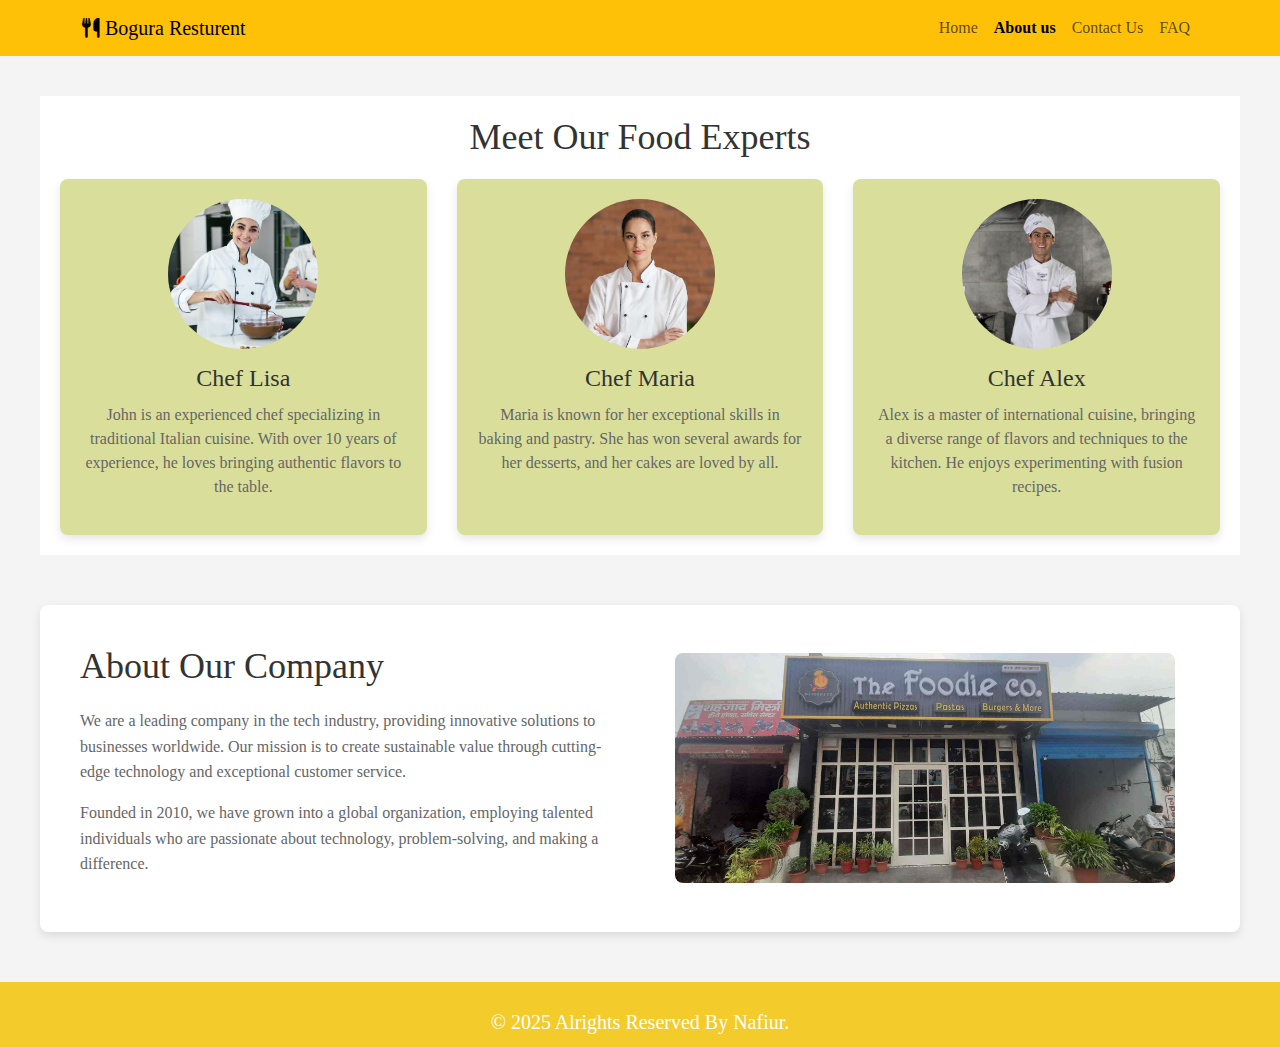
<file: About us.html>
<!DOCTYPE html>
<html lang="en">
<head>
    <meta charset="UTF-8">
    <meta name="viewport" content="width=device-width, initial-scale=1.0">
    <title>Foodie</title>

    <!-- favicon-->
    <link rel="shortcut icon" href="./favicon.svg" type="image/svg+xml">


    <link rel="stylesheet" href="css/bootstrap.min.css">
    <link rel="stylesheet" href="About us.css">
    <link rel="stylesheet" href="fontawesome/css/all.min.css">
</head>
<body>

<!-- Navbar Section start here -->  
<nav class="navbar navbar-expand-lg bg-warning">
    <div class="container">
    
      <a class="navbar-brand" href="index.html">
        <i class="fa-solid fa-utensils"></i>
        Bogura Resturent</a>
      
      
      <button class="navbar-toggler" type="button" data-bs-toggle="collapse" data-bs-target="#navbarSupportedContent" aria-controls="navbarSupportedContent" aria-expanded="false" aria-label="Toggle navigation">
        <span class="navbar-toggler-icon"></span>
      </button>
      
      
      <div class="collapse navbar-collapse" id="navbarSupportedContent">
        <ul class="navbar-nav ms-auto mb-2 mb-lg-0">
        
          <li class="nav-item">
            <a class="nav-link" href="index.html">Home</a>
          </li>
          
          <li class="nav-item">
            <a class="nav-link active" aria-current="page" href="About us.html" target="_blank"><b>About us</b></a>
          </li>
          
          <li class="nav-item">
            <a class="nav-link" href="Contact us.html">Contact Us</a>
          </li>
          
          <li class="nav-item">
            <a class="nav-link" href="FAQ.html">FAQ</a>
          </li>

          
        </ul>
        
      </div>
    </div>
    <p id="displayTime"></p>
  </nav>
 
  <!--End navbar-->

      <!-- Food Staff Profiles Section -->
      <section class="food-staff-section">
        <h1>Meet Our Food Experts</h1>

        <div class="food-staff-container">
            <!-- Staff Member 1 -->
            <div class="food-staff-profile">
                <img src="img/Chef1.jpg" alt="Chef 1">
                <h3>Chef Lisa</h3>
                <p>John is an experienced chef specializing in traditional Italian cuisine. With over 10 years of experience, he loves bringing authentic flavors to the table.</p>
            </div>

            <!-- Staff Member 2 -->
            <div class="food-staff-profile">
                <img src="img/chef2.jpg" alt="Chef 2">
                <h3>Chef Maria</h3>
                <p>Maria is known for her exceptional skills in baking and pastry. She has won several awards for her desserts, and her cakes are loved by all.</p>
            </div>

            <!-- Staff Member 3 -->
            <div class="food-staff-profile">
                <img src="img/Chef3.png" alt="Chef 3">
                <h3>Chef Alex</h3>
                <p>Alex is a master of international cuisine, bringing a diverse range of flavors and techniques to the kitchen. He enjoys experimenting with fusion recipes.</p>
            </div>
        </div>
    </section>

    <!--Stuff Section End-->

        <!-- About Company Section -->
        <section class="about-us">
          <div class="about-content">
              <div class="about-text">
                  <h1>About Our Company</h1>
                  <p>We are a leading company in the tech industry, providing innovative solutions to businesses worldwide. Our mission is to create sustainable value through cutting-edge technology and exceptional customer service.</p>
                  <p>Founded in 2010, we have grown into a global organization, employing talented individuals who are passionate about technology, problem-solving, and making a difference.</p>
              </div>
              <div class="about-image">
                  <img src="img/company.jpg" alt="Our Company">
              </div>
          </div>
      </section>

      <!--Footer-->
<footer class="footer">
  <p class="copyright">© 2025 Alrights Reserved By Nafiur.</p>
  </footer>
  


<script src="js/bootstrap.min.js"></script>
<script src="js/script.js"></script>
</body>
</html>
</file>
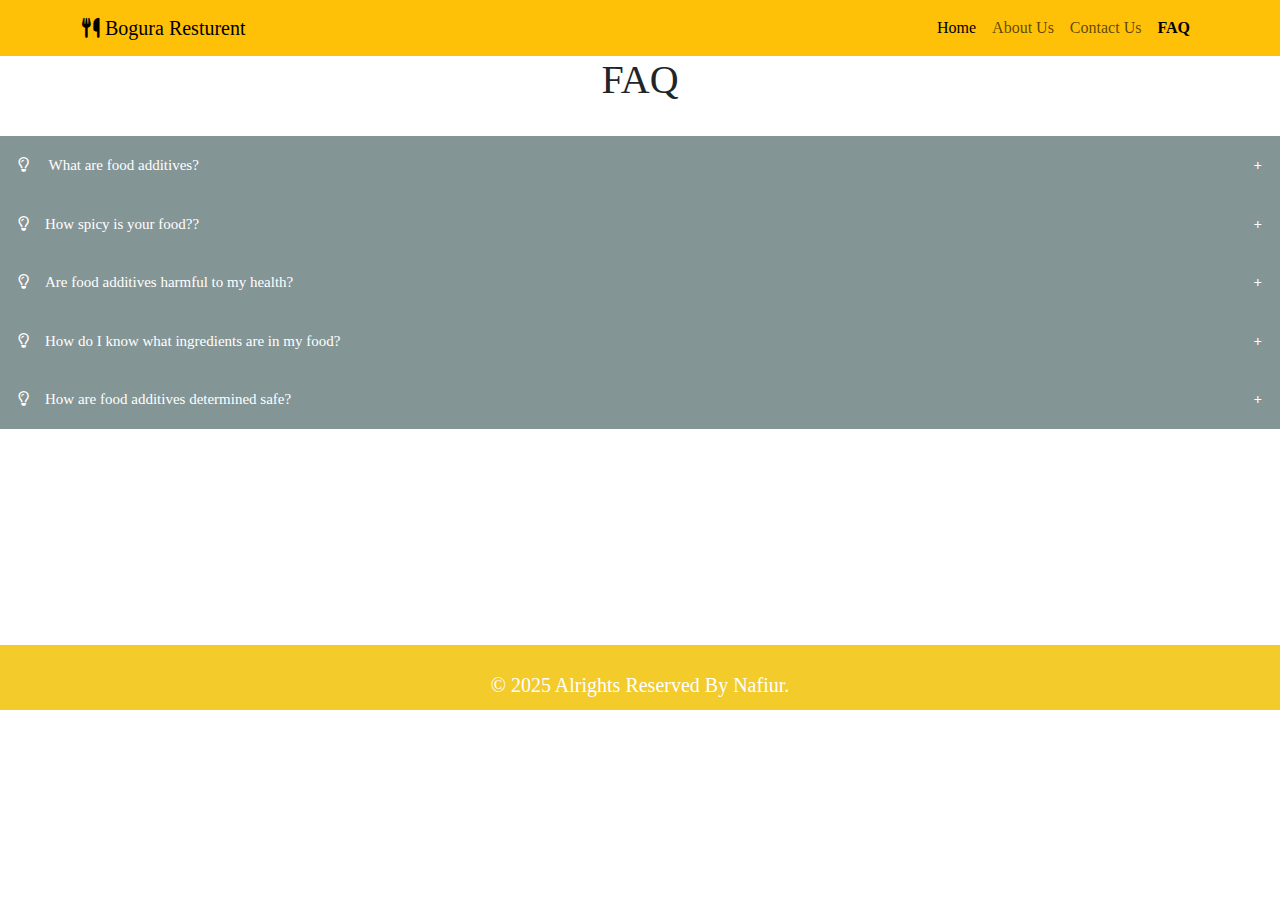
<file: FAQ.html>
<!DOCTYPE html>
<html lang="en">
<head>
    <meta charset="UTF-8">
    <meta name="viewport" content="width=device-width, initial-scale=1.0">
    <title>Foodie</title>

    <!-- favicon-->
    <link rel="shortcut icon" href="./favicon.svg" type="image/svg+xml">


    <link rel="stylesheet" href="css/bootstrap.min.css">
    <link rel="stylesheet" href="FAQ.css">
    <link rel="stylesheet" href="fontawesome/css/all.min.css">
</head>
<body>

<!-- Navbar Section start here -->  
<nav class="navbar navbar-expand-lg bg-warning">
    <div class="container">
    
      <a class="navbar-brand" href="index.html">
        <i class="fa-solid fa-utensils"></i>
        Bogura Resturent</a>
      
      
      <button class="navbar-toggler" type="button" data-bs-toggle="collapse" data-bs-target="#navbarSupportedContent" aria-controls="navbarSupportedContent" aria-expanded="false" aria-label="Toggle navigation">
        <span class="navbar-toggler-icon"></span>
      </button>
      
      
      <div class="collapse navbar-collapse" id="navbarSupportedContent">
        <ul class="navbar-nav ms-auto mb-2 mb-lg-0">
        
          <li class="nav-item">
            <a class="nav-link active" href="index.html">Home</a>
          </li>
          
          <li class="nav-item">
            <a class="nav-link" href="About us.html">About Us</a>
          </li>
          
          <li class="nav-item">
            <a class="nav-link" href="Contact us.html">Contact Us</a>
          </li>
          
          <li class="nav-item">
            <a class="nav-link active" aria-current="page" href="FAQ.html" target="_blank"><b>FAQ</b></a>
          </li>

          
        </ul>
        
      </div>
    </div>
    <p id="displayTime"></p>
  </nav>
 
  <!--End navbar-->

<!--FAQ Section-->
<!--FAQ Section-->
<h1 class="team-h1">FAQ</h1>
<br>

<button class="collapsible"><i class="far fa-lightbulb"></i> What are food additives?</button>

<div class="content">
    <p>A food ingredient is any substance that is added to a food to achieve a desired effect.  Direct food additives are used in foods to impart specific technological or functional qualities. For example, stabilizers are used to help prevent separation of nutrients in milk products, while phosphates are used as a leavening agent in baked goods. Indirect additives are not intentionally added to food, but may be present in trace amounts as a result of processing, packaging, shipping or storage. Both direct and indirect food additives are controlled by national regulatory authorities, such as the U.S. Food and Drug Administration.  Any food ingredient must be proven safe to be used in foods.</p>
</div>

<button class="collapsible"><i class="far fa-lightbulb"></i>How spicy is your food??</button>

<div class="content">
    <p>Our dishes range from mild to spicy(HOT!). We’re happy to adjust the spice level to your preference – just let your server know!</p>
</div>

<button class="collapsible"><i class="far fa-lightbulb"></i>Are food additives harmful to my health?</button>

<div class="content">
    <p>
      Food safety is and always will be the primary objective for food ingredient manufacturers.  Before food additives can be added to foods, they must be reviewed and deemed safe for their intended use by either the Food and Drug Administration or a panel of experts. These experts examine studies and all scientific information related to a particular substance and must conclude that the substance is safe for its intended use. Many food additives actually help make foods safer and more enjoyable by ensuring they do not spoil in transport or storage, maintain desirable characteristics, and remain uniform from batch to batch.  Additives may also have beneficial health effects. For example, some food additives such as stabilizers and emulsifiers help ensure vitamins and nutrients do not separate out of a food or beverage.</p>
</div>

<button class="collapsible"><i class="far fa-lightbulb"></i>How do I know what ingredients are in my food?</button>

<div class="content">
    <p>In the United States, food manufacturers are required to include a list of used ingredients on all packaged foods and beverages. Ingredients are listed in descending order by weight, meaning the ingredient that weighs the most in the final product is listed first and the ingredient that weighs the least is listed last. The ingredient list is placed on the same label panel as the name and address of the manufacturer, packer or distributor, so you can always reach out to a company and ask about ingredients in their products if you have questions.t.</p>
</div>

<button class="collapsible"><i class="far fa-lightbulb"></i>How are food additives determined safe?</button>

<div class="content">
    <p>Under current U.S. law, a food additive may be deemed safe for use in food in one of two ways. First, it may be declared “Generally Recognized As Safe,” for its intended use based on a review by qualified experts of the publicly available scientific data on the substance. FDA’s Generally Recognized as Safe (GRAS) Program is transparent, requiring information considered by the GRAS review panel to be publicly available. This process is rigorous; science based, and has a proven track-record of success and safety. Additionally, an additive may go through the food additive petition process, which requires FDA review of publicly and privately held information on the substance.</p>
</div>
<br>
<br>
<br>
<br>
<br>
<br>
<br>
<br>
<br>


<!--Footer-->
<footer class="footer">
  <p class="copyright">© 2025 Alrights Reserved By Nafiur.</p>
  </footer>
  



<script src="js/bootstrap.min.js"></script>
<script src="js/script.js"></script>
</body>
</html>

<script>
  var coll = document.getElementsByClassName("collapsible");
  var i;

  for (i = 0; i < coll.length; i++) {
      coll[i].addEventListener("click", function(){
          this.classList.toggle("activefaq");
          var content = this.nextElementSibling;
          if (content.style.maxHeight){
              content.style.maxHeight = null;
          } else{
              content.style.maxHeight = content.scrollHeight + "px"
          }
      });
  }
</script>
</file>
<file: About us.css>
@import url(https://fonts.googleapis.com/css?family=Roboto:300,400);
@import url(https://maxcdn.bootstrapcdn.com/font-awesome/4.4.0/css/font-awesome.min.css);

/* General Reset */
*{
    margin: 0px;
    padding: 0px;
    box-sizing: border-box;

body {
    font-family: 'Itim', cursive;
    background-color: #f4f4f4;
    color: #333;
}

/* Body and Section
body {
    font-family: Arial, sans-serif;
    background-color: #f4f4f4;
    color: #333;
}
*/

.food-staff-section {
    max-width: 1200px;
    margin: 40px auto;
    padding: 20px;
    background-color: #fff;
    text-align: center;
}

.food-staff-section h1 {
    font-size: 36px;
    margin-bottom: 20px;
    color: #333;
}

/* Staff Container */
.food-staff-container {
    display: grid;
    grid-template-columns: repeat(3, 1fr);
    gap: 30px;
}

.food-staff-profile {
    background-color: #d9de9b;
    padding: 20px;
    border-radius: 8px;
    box-shadow: 0 4px 10px rgba(0, 0, 0, 0.1);
    transition: transform 0.3s ease, box-shadow 0.3s ease;
}

.food-staff-profile img {
    width: 150px;
    height: 150px;
    border-radius: 50%;
    object-fit: cover;
    margin-bottom: 15px;
}

.food-staff-profile h3 {
    font-size: 24px;
    margin-bottom: 10px;
    color: #333;
}

.food-staff-profile p {
    font-size: 16px;
    color: #666;
}

/* Hover Effect */
.food-staff-profile:hover {
    transform: translateY(-5px);
    box-shadow: 0 6px 15px rgba(0, 0, 0, 0.15);
}

/* Responsive Design for smaller screens */
@media (max-width: 1024px) {
    .food-staff-container {
        grid-template-columns: repeat(2, 1fr); /* 2 items per row on medium screens */
    }
}

@media (max-width: 768px) {
    .food-staff-container {
        grid-template-columns: 1fr; /* 1 item per row on smaller screens */
    }
}

/* About Us Section */
.about-us {
    max-width: 1200px;
    margin: 50px auto;
    padding: 20px;
    background-color: #fff;
    border-radius: 8px;
    box-shadow: 0 4px 10px rgba(0, 0, 0, 0.1);
}

.about-content {
    display: flex;
    justify-content: space-between;
    align-items: center;
    gap: 30px;
}

.about-text {
    flex: 1;
    padding: 20px;
}

.about-text h1 {
    font-size: 36px;
    margin-bottom: 20px;
    color: #333;
}

.about-text p {
    font-size: 16px;
    color: #666;
    line-height: 1.6;
    margin-bottom: 15px;
}

.about-image {
    flex: 1;
}

.about-image img {
    width: 100%;
    max-width: 500px;
    border-radius: 8px;
    object-fit: cover;
}

/* Responsive Design */
@media (max-width: 768px) {
    .about-content {
        flex-direction: column; /* Stack the text and image in a column */
        text-align: center;
    }

    .about-text {
        padding: 20px;
    }

    .about-image img {
        max-width: 100%; /* Ensure the image fits the container */
        margin-top: 20px;
    }

    .about-text h1 {
        font-size: 28px; /* Smaller font size for mobile */
    }

    .about-text p {
        font-size: 14px; /* Smaller text size for mobile */
    }
}


/* Footer section styling */
.footer {
    padding: 10px 0;
    background-color: #f3cb2b;
    color: white;
}

.footer .copyright {
    margin-top: 15px;
    text-align: center;
    font-size: 20px;
    color: #ffffff;
    margin-bottom: 0;
}
</file>
<file: FAQ.css>
@import url(https://fonts.googleapis.com/css?family=Roboto:300,400);
@import url(https://maxcdn.bootstrapcdn.com/font-awesome/4.4.0/css/font-awesome.min.css);

*{
    margin: 0px;
    padding: 0px;
    box-sizing: border-box;

body {
    font-family: 'Itim', cursive;
}


/*FAQ Start*/


/*FAQ Start*/

.team-h1{
  text-align: center;
}

.collapsible{
    background-color: #849596;
    color: white;
    cursor: pointer;
    padding: 18px;
    width: 100%;
    border: none;
    text-align: left;
    outline: none;
    font-size: 15px;
}

.fa-lightbulb {
  padding-right: 1rem;
}

.activefaq, .collapsible:hover{
    background-color: #555;
}

.collapsible::after{
    content: '\002B';
    color: white;
    font-weight: bold;
    float: right;
    margin-left: 5px;
}

.activefaq::after{
    content: '\2212';
}

.content{
    padding: 0 18px;
    font-size: 1.2rem;
    max-height: 0;
    overflow: hidden;
    transition: max-height 0.2s ease-out;
    background-color: #f1f1f1;
}
/*faq End*/


  /* Footer section styling */
  .footer {
    padding: 10px 0;
    background-color: #f3cb2b;
    color: white;
  }
  
  .footer .copyright {
    margin-top: 15px;
    text-align: center;
    font-size: 20px;
    color: #ffffff;
    margin-bottom: 0;
  }
</file>
